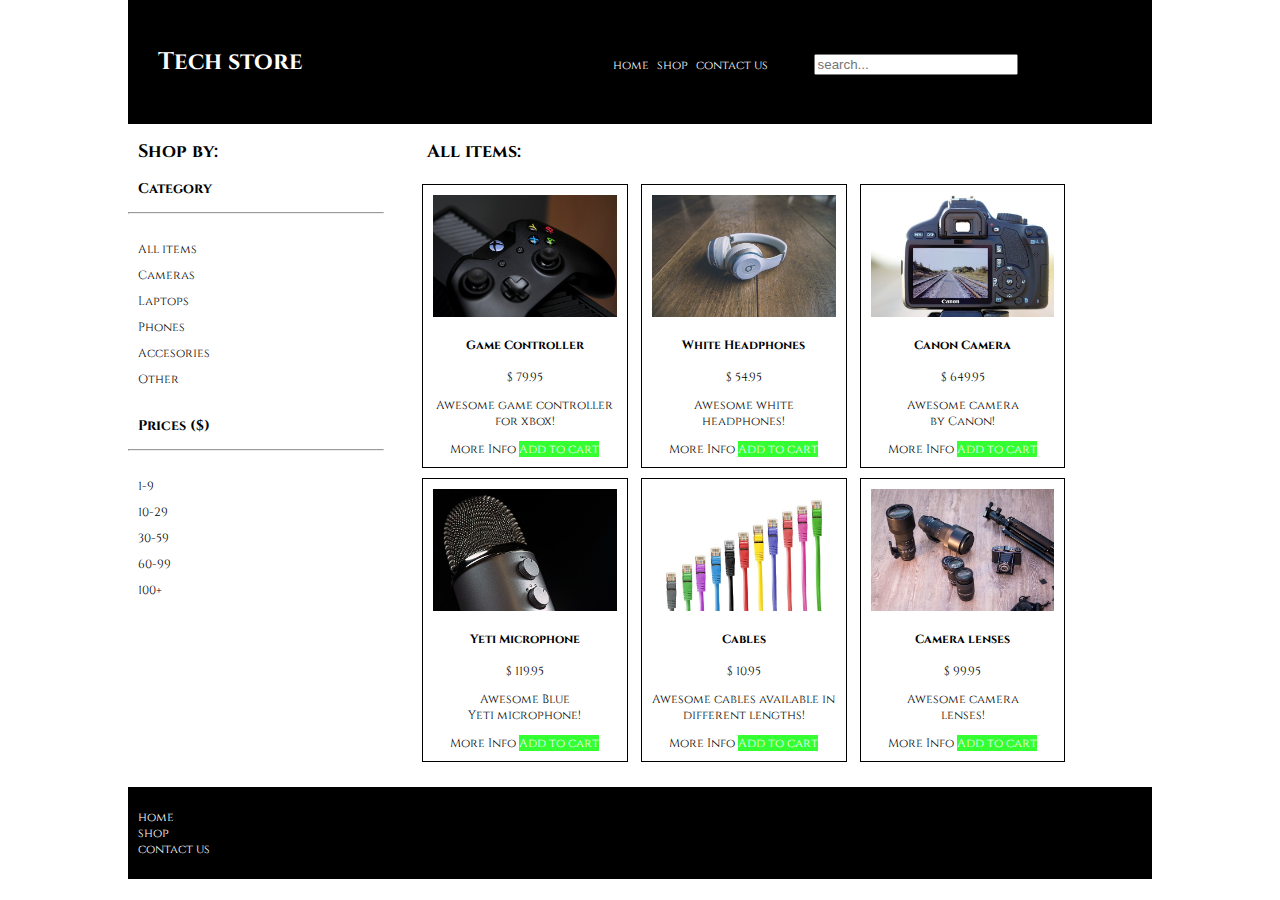
<file: index.html>
<!DOCTYPE html>
<html lang="en" dir="ltr">
  <head>
    <meta charset="utf-8">
    <meta name="author" content="Mitroi Stefan">
    <link rel="stylesheet" href="./css/style.css">
    <link rel="icon" href="https://e7.pngegg.com/pngimages/479/409/png-clipart-red-and-white-storage-illustration-computer-icons-online-shopping-e-commerce-retail-store-icon-miscellaneous-rectangle.png">
    <meta name="viewport" content="width=device-width, initial-scale=1">
    <title>Tech Store</title>
  </head>
  <body>
    <header>
      <h1>Tech store</h1>
      <nav>
        <ul>
          <li><a href="index.html">home</a></li>
          <li><a href="">shop</a></li>
          <li><a href="contact.html">contact us</a></li>
        </ul>
      </nav>
      <input type="search" name="searchbar" class="searchbar" placeholder="search...">
    </header>
    <section class="main-section">
      <aside class="sidebar">
        <h2>Shop by:</h2>
        <section class="sidebar-section">
          <h3>Category</h3>
          <hr>
          <ul>
            <li>All items</li>
            <li>Cameras</li>
            <li>Laptops</li>
            <li>Phones</li>
            <li>Accesories</li>
            <li>Other</li>
          </ul>
        </section>
        <section class="sidebar-section">
          <h3>Prices ($)</h3>
          <hr>
          <ul>
            <li>1-9</li>
            <li>10-29</li>
            <li>30-59</li>
            <li>60-99</li>
            <li>100+</li>
          </ul>
        </section>
      </aside>
      <main>
        <h2>All items:</h2>
        <div class="product">
          <a href="detail.html"> <img  class="product-image" src="./img/controller.jpg" alt="controller"></a>
          <h4><a href="detail.html">Game Controller</a> </h4>
          <p>$ 79.95</p>
          <p>Awesome game controller <br>for xbox!</p>
          <a href="detail.html" class="more-info">More Info</a>
          <a href="" class="cart-button">Add to cart</a>
        </div>
        <div class="product">
          <img  class="product-image" src="./img/headphones.jpg" alt="headphones">
          <h4><a href="">White Headphones</a></h4>
          <p>$ 54.95</p>
          <p>Awesome white <br>headphones!</p>
          <a href="" class="more-info">More Info</a>
          <a href="" class="cart-button">Add to cart</a>
        </div>
        <div class="product">
          <img class="product-image" src="./img/camera.jpg" alt="camera">
          <h4><a href="">Canon Camera</a></h4>
          <p>$ 649.95</p>
          <p>Awesome camera  <br>by Canon!</p>
          <a href="" class="more-info">More Info</a>
          <a href="" class="cart-button">Add to cart</a>
        </div>
        <div class="product">
          <img class="product-image" src="./img/microphone.jpg" alt="microphone">
          <h4><a href="">Yeti Microphone</a></h4>
          <p>$ 119.95</p>
          <p>Awesome Blue <br>Yeti microphone!</p>
          <a href="" class="more-info">More Info</a>
          <a href="" class="cart-button">Add to cart</a>
        </div>
        <div class="product">
          <img  class="product-image" src="./img/cables.jpg" alt="cables">
          <h4><a href="">Cables</a></h4>
          <p>$ 10.95</p>
          <p>Awesome cables available in different lengths!</p>
          <a href="" class="more-info">More Info</a>
          <a href="" class="cart-button">Add to cart</a>
        </div>
        <div class="product">
          <img class="product-image" src="./img/lenses.jpg" alt="lenses">
          <h4><a href="">Camera lenses</a></h4>
          <p>$ 99.95</p>
          <p>Awesome camera <br> lenses!</p>
          <a href="" class="more-info">More Info</a>
          <a href="" class="cart-button">Add to cart</a>
        </div>
      </main>
    </section>

    <footer>
    <nav>
      <ul>
        <li><a href="index.html">home</a></li>
        <li><a href="">shop</a></li>
        <li><a href="contact.html">contact us</a></li>
      </ul>
    </nav>
    </footer>
  </body>
</html>
</file>
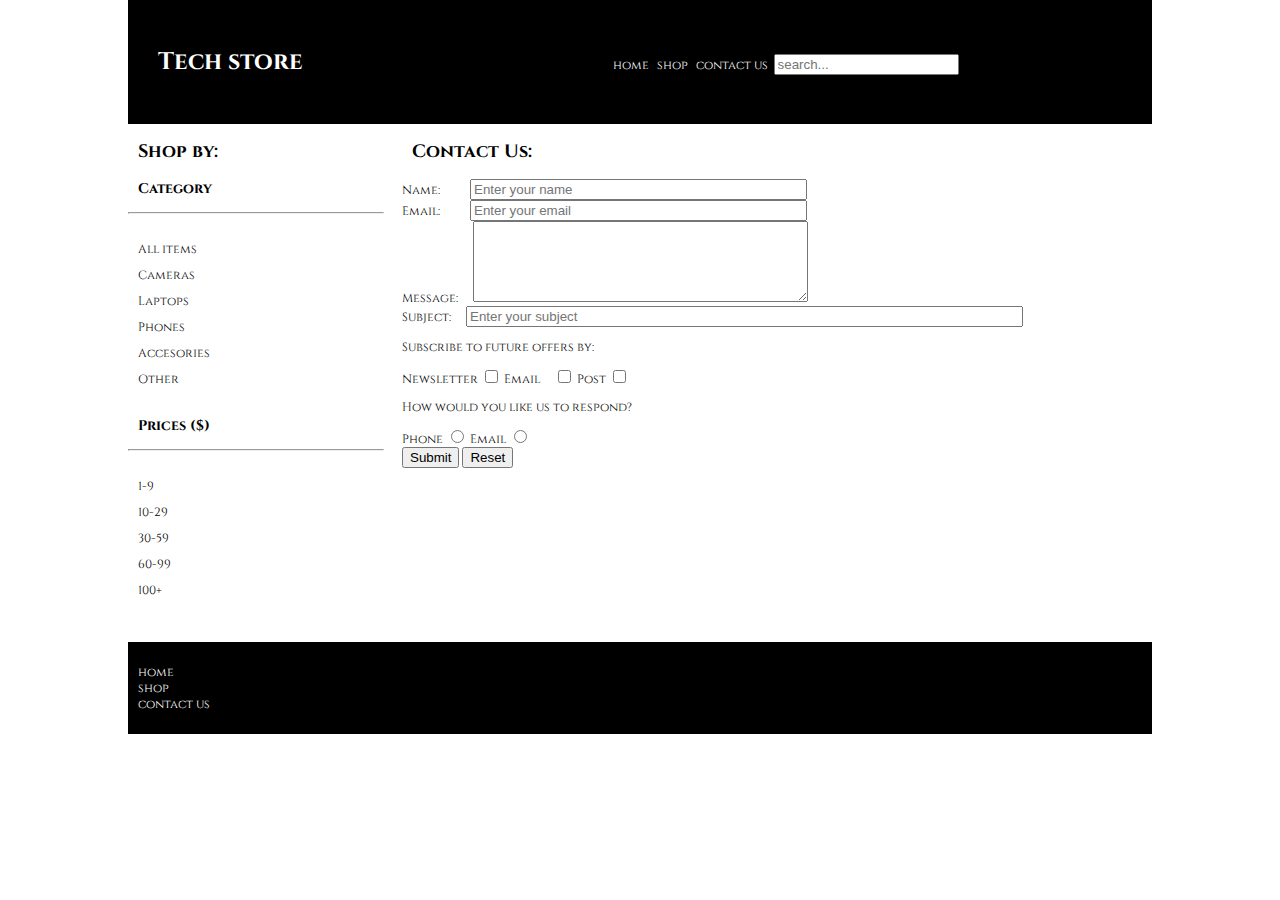
<file: contact.html>
<!DOCTYPE html>
<html lang="en" dir="ltr">
  <head>
    <meta charset="utf-8">
    <meta name="author" content="Mitroi Stefan">
    <link rel="stylesheet" href="./css/style.css">
    <link rel="icon" href="https://e7.pngegg.com/pngimages/479/409/png-clipart-red-and-white-storage-illustration-computer-icons-online-shopping-e-commerce-retail-store-icon-miscellaneous-rectangle.png">
    <meta name="viewport" content="width=device-width, initial-scale=1">
    <title>Tech Store</title>
  </head>
  <body id="body-contact">
    <header>
      <h1>Tech store</h1>
      <nav>
        <ul>
          <li><a href="index.html">home</a></li>
          <li><a href="">shop</a></li>
          <li><a href="contact.html">contact us</a></li>
        </ul>
      </nav>
      <input type="search" name="searchbar"  placeholder="search...">
    </header>
    <aside class="sidebar">
      <h2>Shop by:</h2>
      <section class="sidebar-section">
        <h3>Category</h3>
        <hr>
        <ul>
          <li>All items</li>
          <li>Cameras</li>
          <li>Laptops</li>
          <li>Phones</li>
          <li>Accesories</li>
          <li>Other</li>
        </ul>
      </section>
      <section class="sidebar-section">
        <h3>Prices ($)</h3>
        <hr>
        <ul>
          <li>1-9</li>
          <li>10-29</li>
          <li>30-59</li>
          <li>60-99</li>
          <li>100+</li>
        </ul>
      </section>
    </aside>
    <main id="main-contact">
      <h2>Contact Us:</h2>
      <form class="form"  method="post">
        <div class="formdiv">
          <label id="namelabel" class="input-label" for="name">Name:</label>
          <input class="input-c" type="text" name="name" id="name" placeholder="Enter your name">
        </div>
        <div class="formdiv">
          <label class="input-label" for="email">Email:</label>
          <input class="input-c" type="email" name="email" id="email" placeholder="Enter your email">
        </div>
        <div class="formdiv">
          <label class="input-label" for="message">Message:</label>
          <textarea class="input-c" cols="30" rows="5" id="message" name="message"></textarea>
        </div>
        <div class="inline">
          <label class="input-label" for="subject">Subject:</label>
          <input class="input-c" type="text" list="subjects" id="subject" placeholder="Enter your subject">
          <datalist id="subjects">
            <option value="returns">
            <option value="faulty item">
            <option value="delivery">
            <option value="order tracking">
            <option value="advice">
            <option value="other">
          </datalist>
        </div>
        <div >
          <p>Subscribe to future offers by:</p>
          <label for="newsletter">Newsletter</label>
          <input type="checkbox" name="newsletter" value="newsletter" id="newsletter">
          <label for="email">Email</label>
          <input type="checkbox" name="email" value="email" id="email">
          <label for="post">Post</label>
          <input type="checkbox" name="post" value="post" id="post">

        </div>
        <div>
          <p>How would you like us to respond?</p>
          <label for="phoneResponse">Phone</label>
          <input type="radio" id="phoneResponse" name="response" value="phone">
          <label for="emailResponse">Email</label>
          <input type="radio" id="emailResponse" name="response" value="email">
        </div>
        <div>
          <input class="buttons" type="submit">
          <input class="buttons" type="reset">
          <!-- <button type="submit">Send message</button> -->
        </div>
      </form>
      <iframe width="80%" height="70%" style="border:0" loading="lazy" allowfullscreen src="https://www.google.com/maps/embed/v1/place?q=place_id:ChIJA6BkHGnHrUARG55gntgFnqo&key=AIzaSyCbIu-HcM7n8d9uMos4n0IRzYFoc_bpsgw"></iframe>

    </main>
    <footer>
    <nav>
      <ul>
        <li><a href="index.html">home</a></li>
        <li><a href="">shop</a></li>
        <li><a href="contact.html">contact us</a></li>
      </ul>
    </nav>
    </footer>
  </body>
</html>
</file>
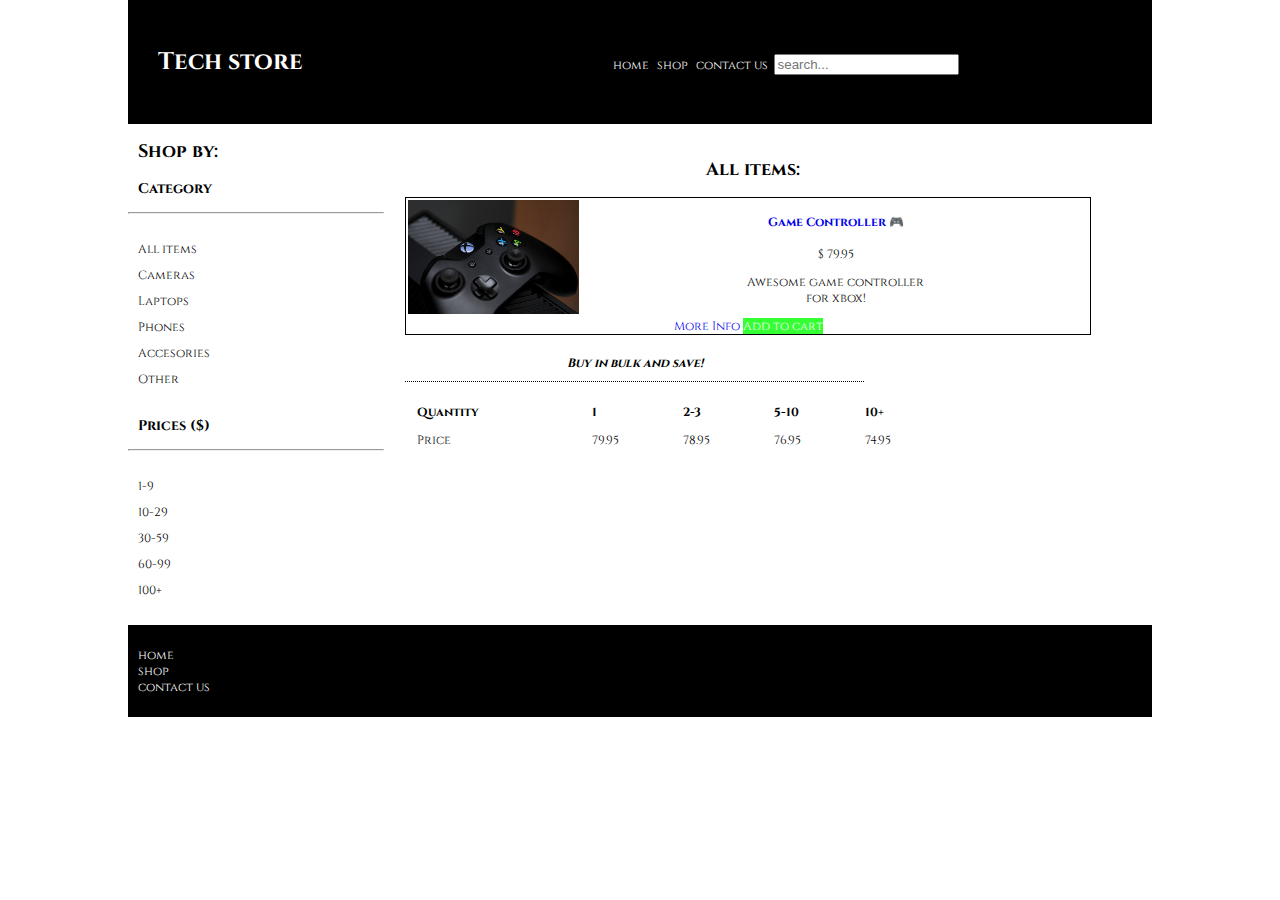
<file: detail.html>
<!DOCTYPE html>
<html lang="en" dir="ltr">
  <head>
    <meta charset="utf-8">
    <meta name="author" content="Mitroi Stefan">
    <link rel="stylesheet" href="./css/style.css">
    <link rel="icon" href="https://e7.pngegg.com/pngimages/479/409/png-clipart-red-and-white-storage-illustration-computer-icons-online-shopping-e-commerce-retail-store-icon-miscellaneous-rectangle.png">
    <meta name="viewport" content="width=device-width, initial-scale=1">
    <title>Tech Store</title>
  </head>
  <body>
    <header>
      <h1>Tech store</h1>
      <nav>
        <ul>
          <li><a href="index.html">home</a></li>
          <li><a href="">shop</a></li>
          <li><a href="contact.html">contact us</a></li>
        </ul>
      </nav>
      <input type="search" name="searchbar"  placeholder="search...">
    </header>
    <aside class="sidebar">
      <h2>Shop by:</h2>
      <section class="sidebar-section">
        <h3>Category</h3>
        <hr>
        <ul>
          <li>All items</li>
          <li>Cameras</li>
          <li>Laptops</li>
          <li>Phones</li>
          <li>Accesories</li>
          <li>Other</li>
        </ul>
      </section>
      <section class="sidebar-section">
        <h3>Prices ($)</h3>
        <hr>
        <ul>
          <li>1-9</li>
          <li>10-29</li>
          <li>30-59</li>
          <li>60-99</li>
          <li>100+</li>
        </ul>
      </section>
    </aside>
    <main class="main-detail">
      <h2>All items:</h2>
      <div class="product-detail">
        <a href="detail.html"> <img class="image-detail" src="./img/controller.jpg" alt="controller"></a>
        <h4><a href="detail.html">Game Controller</a> &#127918; </h4>
        <p>$ 79.95</p>
        <p>Awesome game controller <br> for xbox!</p>
        <a href="detail.html" class="more-info">More Info</a>
        <a href="" class="cart-button">Add to cart</a>
      </div>
      <table>
        <caption>Buy in bulk and save!</caption>
        <thead>
          <tr>
            <th>Quantity</th>
            <th>1</th>
            <th>2-3</th>
            <th>5-10</th>
            <th>10+</th>
          </tr>
        </thead>
        <tbody>
          <tr>
            <td>Price</td>
            <td>79.95</td>
            <td>78.95</td>
            <td>76.95</td>
            <td>74.95</td>
          </tr>
        </tbody>
      </table>

    </main>
    <footer>
    <nav>
      <ul>
        <li><a href="index.html">home</a></li>
        <li><a href="">shop</a></li>
        <li><a href="contact.html">contact us</a></li>
      </ul>
    </nav>
    </footer>
  </body>
</html>
</file>
<file: css/style.css>
@import url('https://fonts.googleapis.com/css2?family=Cinzel&display=swap');

body {
  font-size: 12px;
  font-family: 'Cinzel', serif;
  text-align: center;
  margin: 0 auto;
}
.main-section {
  background-color: white;
}
.product {
  display: inline-block;
  border: 1px solid black;
  padding: 10px;
  text-align: center;
  box-sizing: border-box;
  margin: 5px;

}
aside {
  display: inline-block;
  vertical-align: top;
}
.product-image {
  max-width: 100%;
}
nav {
  display: inline-block;
}
header h1 {
  display: inline-block;
}
.searchbar {
  display: block;
}
header li {
  display: inline-block;
  padding: 0 2.5px;
}
main  {

 display: inline-block;
 padding-left: 30px;
 margin-bottom: 20px;
}
header {
  background-color: black;
  color: white;
}
footer {
  background-color: black;
  color: white;
}
li {
  list-style: none;
}
a {
  text-decoration: none;
}
header h1 {
  padding: 30px;
}
h2 {
  padding-left: 10px;
}
h3 {
  padding-left: 10px;

}
ul {
  padding-left: 10px;
  padding-top: 10px;
  padding-bottom: 10px;
}
aside li {
  padding: 5px 0;
}
.searchbar {
  margin: 0 auto;
  width: 90%;
}
header a, footer a {
  color: white;
}

.cart-button {
  background-color: #33ff33;
  color: white !important;
  padding: 5px 0;

}
.product a {
  color: black;
}
a:hover {
  color: #4db8ff !important;
}
.image-detail {
  float: left;
  text-align: left;
  padding: 2px;
}
.product-detail {
  border: 1px solid black;
  box-sizing: border-box;

}
caption {
  margin: 10px 0;
  padding: 10px;
  font-style: italic;
  font-weight: bold;
  border-bottom: 1px dotted black;
  width: 80%;

}
table {
  text-align: left;
  padding: 5px;
  width: 80%;
}
td, th {
  padding: 5px;
}
.formdiv {
  width: 60%;
  text-align: left;
}
.input-c {
  width: 80%;
}

}

#email {
  margin-left: 1em;
}
}
textarea {
  height: 70px !important;
}
td:hover, th:hover {
  background-color: rgba(230, 230, 230, 0.5);
}
.main-detail {
  padding: 1.5em;
  text-align: center;
}
@media  (min-width:620px){
  .product {
  width:40%;
}
}
@media (min-width:800px) {
  main {
    width: 60%;
  }
  aside {
    width: 22%;
    text-align: left
  }
  .searchbar {
    display: inline-block;
    width: 20%;
    margin-left: 3em;
  }
  header h1 {
    width: 40%;
  }
 .product-detail {
   width:80%;
 }
}
@media (min-width:1070px) {
    body {
      max-width: 80vw;
      text-align: left;
      margin: auto;
    }
    main {
      width: 67%;
    }
    .product {
      width: 30%;
    }
    aside {
      display: inline-block;
      width: 25%;
    }
    .searchbar {
      width: 20%;
    }
    .image-detail {
      width: 25%;
    }
    #name {
      margin-left: 15px;
    }
    #email {
      margin-left: 15px;
    }
}
@media (min-width:0px) {
    .image-detail {
        max-width: 40%;
    }
    .cart-button {
      padding: 0px;
    }
    #body-contact {
      text-align: left;
    }
    #main-contact {
      padding-left: 15px;
    }
    .product-detail {
      width: 100%;
    }
}

@media (min-width:500px) {
  .image-detail {
    max-width: 30%;
  }

}
@media (min-width:275px) {
  .input-label {
    margin-right: 1em;
  }

}
</file>
